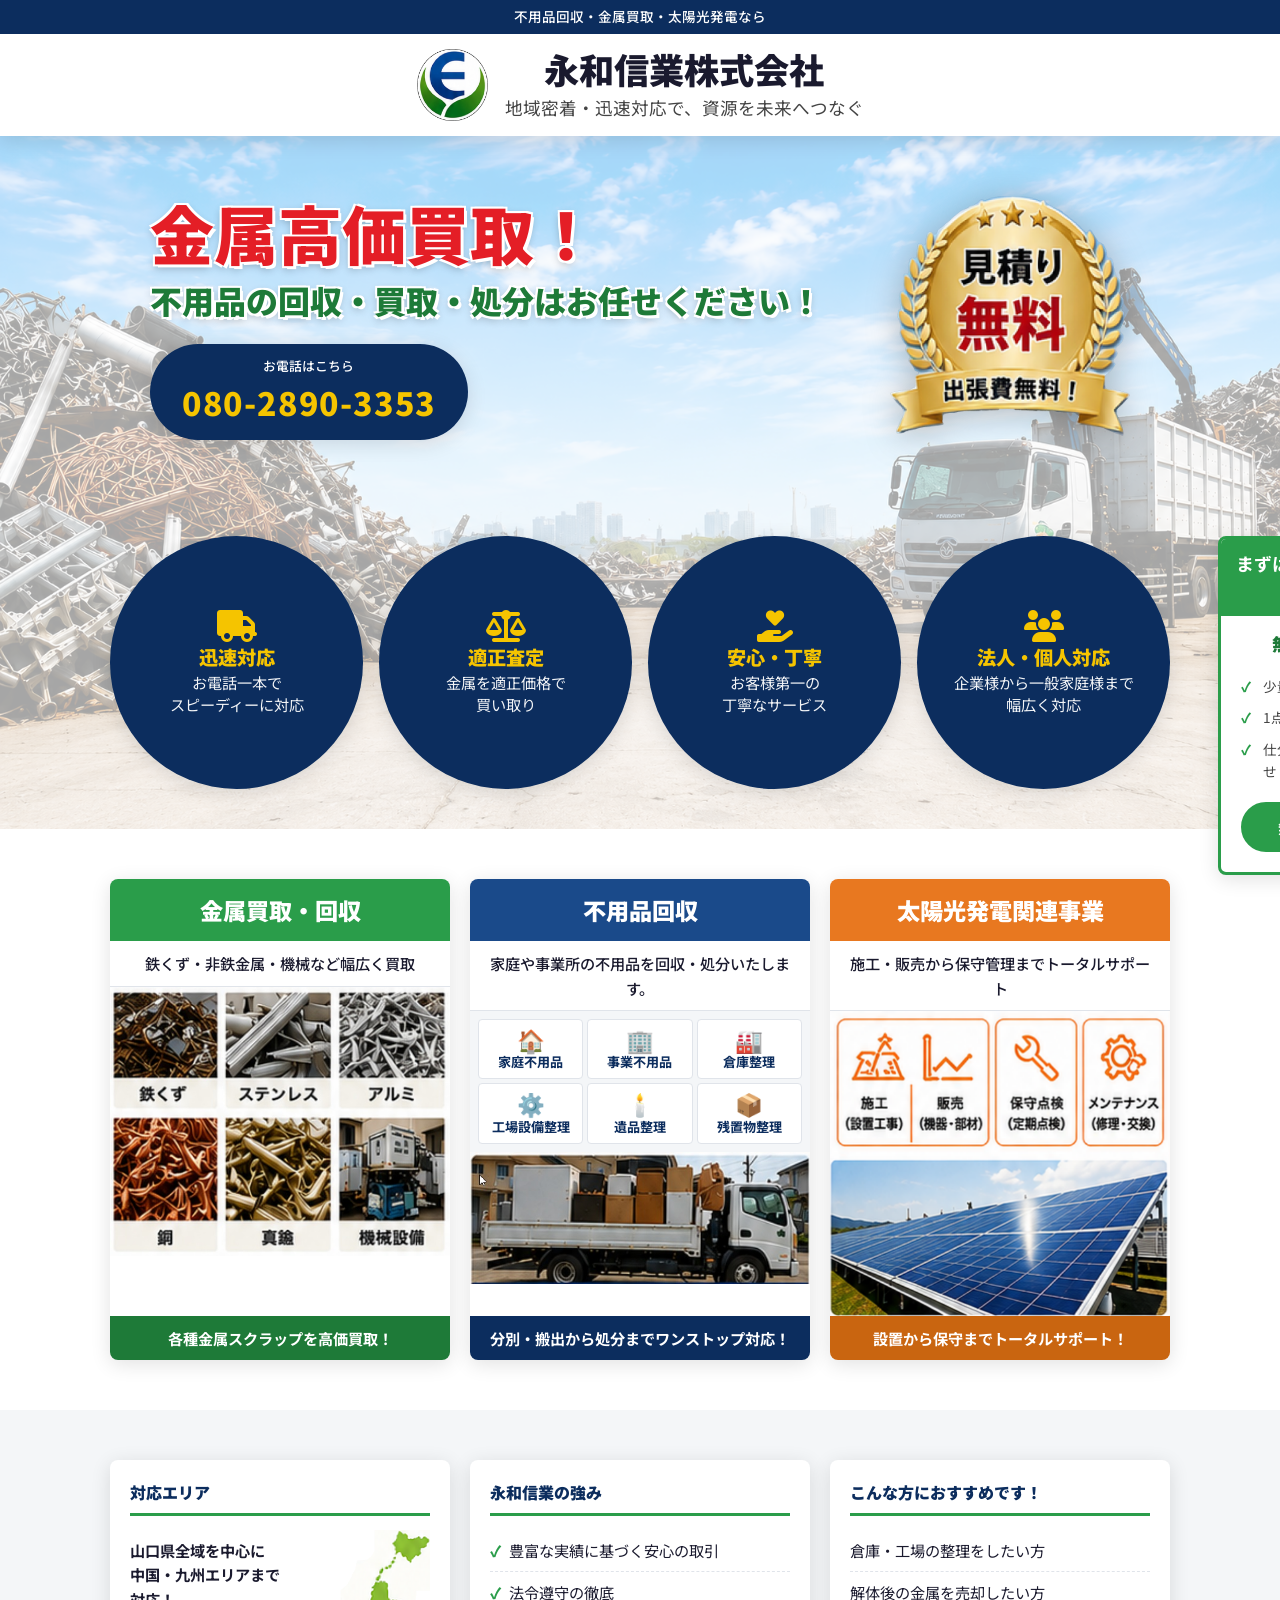
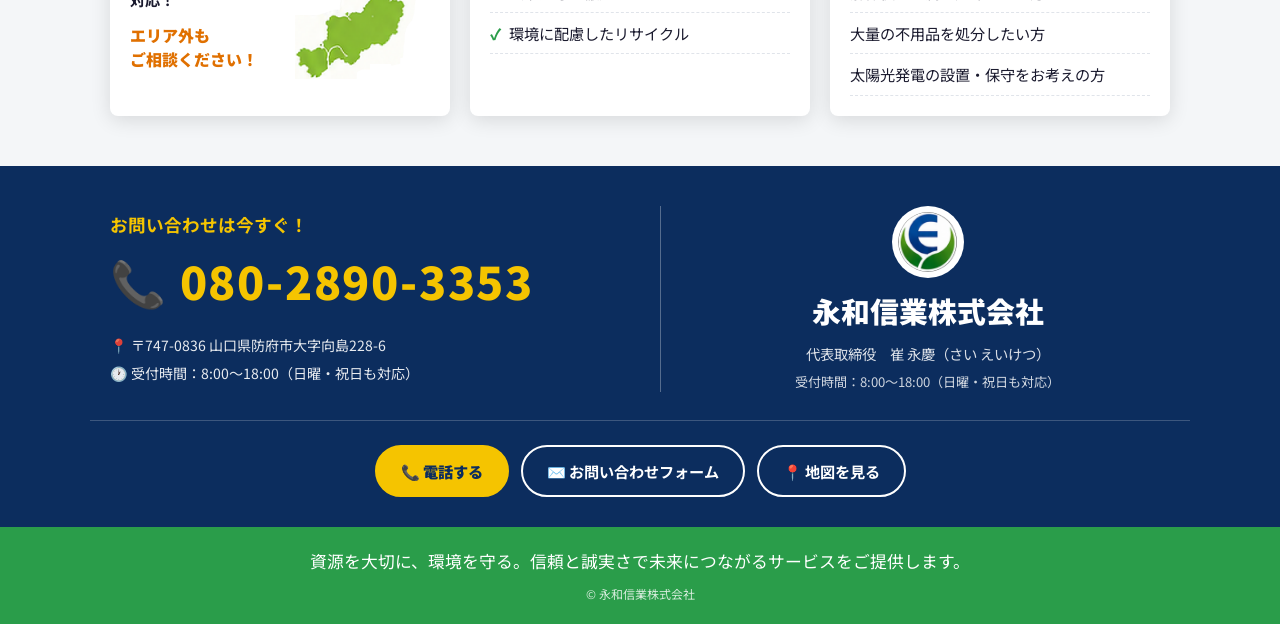
<file: index.html>
<!DOCTYPE html>
<html lang="ja">
<head>
  <meta charset="UTF-8">
  <meta name="viewport" content="width=device-width, initial-scale=1.0">
  <meta name="description" content="永和信業株式会社｜不用品回収・金属買取・太陽光発電。山口県を中心に迅速対応。見積り無料・出張費無料。">
  <meta property="og:title" content="永和信業株式会社">
  <meta property="og:description" content="金属高価買取！不用品の回収・買取・処分はお任せください。">
  <meta property="og:image" content="assets/images/pdf-page1-img0.png">
  <title>永和信業株式会社｜金属買取・不用品回収・太陽光発電</title>
  <link rel="preconnect" href="https://fonts.googleapis.com">
  <link rel="preconnect" href="https://fonts.gstatic.com" crossorigin>
  <link href="https://fonts.googleapis.com/css2?family=Noto+Sans+JP:wght@400;500;700;900&display=swap" rel="stylesheet">
  <link rel="stylesheet" href="https://cdnjs.cloudflare.com/ajax/libs/font-awesome/6.5.0/css/all.min.css" crossorigin="anonymous">
  <link rel="stylesheet" href="css/style.css">
  <link rel="icon" href="assets/images/logo.png" type="image/png">
</head>
<body>
  <!-- 固定ヘッダー -->
  <header class="site-header" id="top">
    <div class="top-bar">
      <p>不用品回収・金属買取・太陽光発電なら</p>
    </div>
    <div class="header-main">
      <div class="header-inner">
        <a href="#top" class="brand">
          <img src="assets/images/logo.png" alt="永和信業ロゴ" class="brand-logo" width="72" height="72">
          <div class="brand-text">
            <h1 class="brand-name">永和信業株式会社</h1>
            <p class="brand-tagline">地域密着・迅速対応で、資源を未来へつなぐ</p>
          </div>
        </a>

      </div>

    </div>
  </header>

  <main>
    <!-- ヒーロー＋ハイライト共通背景ラッパー -->
    <div class="hero-highlights-wrapper">

    <!-- ヒーローセクション -->
    <section class="hero" aria-label="メインビジュアル">
      <div class="hero-overlay">
        <div class="hero-content">
          <div class="hero-content-inner">
            <div class="hero-text">
              <p class="hero-catch hero-catch--red">金属高価買取！</p>
              <p class="hero-catch hero-catch--green">不用品の回収・買取・処分はお任せください！</p>
              <a href="tel:08028903353" class="hero-phone-btn">
                <span class="hero-phone-label">お電話はこちら</span>
                <span class="hero-phone-number">080-2890-3353</span>
              </a>
            </div>
            <div class="hero-badge-area">
              <img src="assets/images/badge-medal.png" alt="見積り無料・出張費無料" class="hero-badge" width="210" height="210">
            </div>
          </div>
        </div>
      </div>
    </section>

    <!-- 4つの強み + CTA -->
    <section class="highlights" id="features">

      <div class="container">
        <div class="highlights-inner">
          <div class="feature-cards">
            <article class="feature-card" data-animate>
              <div class="feature-icon" aria-hidden="true"><i class="fa-solid fa-truck"></i></div>
              <h3>迅速対応</h3>
              <p>お電話一本で<br>スピーディーに対応</p>
            </article>
            <article class="feature-card" data-animate>
              <div class="feature-icon" aria-hidden="true"><i class="fa-solid fa-scale-balanced"></i></div>
              <h3>適正査定</h3>
              <p>金属を適正価格で<br>買い取り</p>
            </article>
            <article class="feature-card" data-animate>
              <div class="feature-icon" aria-hidden="true"><i class="fa-solid fa-hand-holding-heart"></i></div>
              <h3>安心・丁寧</h3>
              <p>お客様第一の<br>丁寧なサービス</p>
            </article>
            <article class="feature-card" data-animate>
              <div class="feature-icon" aria-hidden="true"><i class="fa-solid fa-users"></i></div>
              <h3>法人・個人対応</h3>
              <p>企業様から一般家庭様まで<br>幅広く対応</p>
            </article>
          </div>
          <aside class="cta-box highlights-cta" data-animate>
            <p class="cta-box-title">まずはお気軽にご相談ください！</p>
            <p class="cta-box-sub">無料見積り受付中！</p>
            <ul class="cta-checklist">
              <li>少量から大量までOK！</li>
              <li>1点からでも回収可能！</li>
              <li>仕分け・搬出まですべてお任せ！</li>
            </ul>
            <button class="btn btn-primary" id="openContactBtn">無料見積りを依頼する</button>
          </aside>
        </div>
      </div>
    </section>

    </div><!-- /.hero-highlights-wrapper -->

    <!-- 3事業カラム -->
    <section class="services" id="services">
      <div class="container services-grid">
        <article class="service-card service-card--metal" data-animate>
          <header class="service-header">
            <h2>金属買取・回収</h2>
          </header>
          <div class="service-desc">
            <p>鉄くず・非鉄金属・機械など幅広く買取</p>
          </div>
          <div class="service-image">
            <img src="assets/images/metal-grid.jpg" alt="鉄・ステンレス・アルミ・銅・真鍮・機械の買取例" loading="lazy">
          </div>
          <footer class="service-footer">各種金属スクラップを高価買取！</footer>
        </article>

        <article class="service-card service-card--waste" data-animate>
          <header class="service-header">
            <h2>不用品回収</h2>
          </header>
          <div class="service-desc">
            <p>家庭や事業所の不用品を回収・処分いたします。</p>
          </div>
          <div class="waste-categories">
            <div class="waste-cat-item"><span>🏠</span><p>家庭不用品</p></div>
            <div class="waste-cat-item"><span>🏢</span><p>事業不用品</p></div>
            <div class="waste-cat-item"><span>🏭</span><p>倉庫整理</p></div>
            <div class="waste-cat-item"><span>⚙️</span><p>工場設備整理</p></div>
            <div class="waste-cat-item"><span>🕯️</span><p>遺品整理</p></div>
            <div class="waste-cat-item"><span>📦</span><p>残置物整理</p></div>
          </div>
          <div class="service-image">
            <img src="assets/images/waste-grid.jpg" alt="不用品回収トラック" loading="lazy">
          </div>
          <footer class="service-footer">分別・搬出から処分までワンストップ対応！</footer>
        </article>

        <article class="service-card service-card--solar" data-animate>
          <header class="service-header">
            <h2>太陽光発電関連事業</h2>
          </header>
          <div class="service-desc">
            <p>施工・販売から保守管理までトータルサポート</p>
          </div>
          <div class="service-image">
            <img src="assets/images/anh%203.png" alt="太陽光発電の施工・販売・保守点検・メンテナンス" loading="lazy">
          </div>
          <footer class="service-footer">設置から保守までトータルサポート！</footer>
        </article>
      </div>
    </section>

    <!-- エリア・強み・おすすめ -->
    <section class="info-section">
      <div class="container info-grid">
        <article class="info-card info-card--area" id="area" data-animate>
          <h2>対応エリア</h2>
          <div class="area-body">
            <div class="area-text">
              <p class="area-main-text">山口県全域を中心に<br>中国・九州エリアまで対応！</p>
              <p class="area-sub-text">エリア外も<br>ご相談ください！</p>
            </div>
            <div class="info-map">
              <img src="assets/images/map-yamaguchi.png" alt="山口県地図" loading="lazy">
            </div>
          </div>
        </article>

        <article class="info-card info-card--strengths" data-animate>
          <h2>永和信業の強み</h2>
          <ul class="strength-list">
            <li><span class="check">✓</span>豊富な実績に基づく安心の取引</li>
            <li><span class="check">✓</span>法令遵守の徹底</li>
            <li><span class="check">✓</span>環境に配慮したリサイクル</li>
          </ul>
        </article>

        <article class="info-card info-card--recommend" data-animate>
          <h2>こんな方におすすめです！</h2>
          <ul class="recommend-list">
            <li>倉庫・工場の整理をしたい方</li>
            <li>解体後の金属を売却したい方</li>
            <li>大量の不用品を処分したい方</li>
            <li>太陽光発電の設置・保守をお考えの方</li>
          </ul>
        </article>
      </div>
    </section>

    <!-- お問い合わせ -->
    <section class="contact-section" id="contact">
      <div class="container contact-inner" data-animate>
        <div class="contact-left">
          <p class="contact-lead">お問い合わせは今すぐ！</p>
          <a href="tel:08028903353" class="contact-phone">📞 080-2890-3353</a>
          <div class="contact-details">
            <p>📍 〒747-0836 山口県防府市大字向島228-6</p>
            <p>🕐 受付時間：8:00〜18:00（日曜・祝日も対応）</p>
          </div>
        </div>
        <div class="contact-right">
          <img src="assets/images/logo.png" alt="永和信業ロゴ" class="contact-logo">
          <p class="contact-company-name">永和信業株式会社</p>
          <p class="contact-rep">代表取締役　崔 永慶（さい えいけつ）</p>
          <p class="contact-hours">受付時間：8:00〜18:00（日曜・祝日も対応）</p>
        </div>
      </div>
      <div class="container contact-actions-row">
        <div class="contact-actions">
          <a href="tel:08028903353" class="btn btn-gold">📞 電話する</a>
          <button class="btn btn-outline" id="openContactBtn2">✉️ お問い合わせフォーム</button>
          <a href="https://www.google.com/maps/search/?api=1&query=山口県防府市大字向島228-6" target="_blank" rel="noopener" class="btn btn-outline">📍 地図を見る</a>
        </div>
      </div>
    </section>
  </main>

  <footer class="site-footer">
    <p>資源を大切に、環境を守る。信頼と誠実さで未来につながるサービスをご提供します。</p>
    <p class="footer-copy">&copy; 永和信業株式会社</p>
  </footer>

  <!-- お問い合わせモーダル -->
  <div class="modal" id="contactModal" role="dialog" aria-labelledby="modalTitle" aria-hidden="true">
    <div class="modal-backdrop" id="modalBackdrop"></div>
    <div class="modal-content">
      <button class="modal-close" id="modalClose" aria-label="閉じる">&times;</button>
      <h2 id="modalTitle">無料見積り・お問い合わせ</h2>
      <p class="modal-desc">以下のフォームにご記入ください。担当者より折り返しご連絡いたします。</p>
      <form id="contactForm" novalidate>
        <div class="form-group">
          <label for="name">お名前 <span class="required">必須</span></label>
          <input type="text" id="name" name="name" required placeholder="山田 太郎">
        </div>
        <div class="form-group">
          <label for="phone">電話番号 <span class="required">必須</span></label>
          <input type="tel" id="phone" name="phone" required placeholder="090-1234-5678">
        </div>
        <div class="form-group">
          <label for="email">メールアドレス</label>
          <input type="email" id="email" name="email" placeholder="example@email.com">
        </div>
        <div class="form-group">
          <label for="service">ご相談内容</label>
          <select id="service" name="service">
            <option value="">選択してください</option>
            <option value="metal">金属買取・回収</option>
            <option value="waste">不用品回収</option>
            <option value="solar">太陽光発電</option>
            <option value="other">その他</option>
          </select>
        </div>
        <div class="form-group">
          <label for="message">お問い合わせ内容 <span class="required">必須</span></label>
          <textarea id="message" name="message" rows="4" required placeholder="ご相談内容をご記入ください"></textarea>
        </div>
        <button type="submit" class="btn btn-primary btn-full">送信する</button>
        <p class="form-note">※ フォーム送信はメールアプリが開きます。メールが設定されていない場合はお電話ください。</p>
      </form>
      <div class="form-success" id="formSuccess" hidden>
        <p>✅ お問い合わせありがとうございます。</p>
        <p>メールアプリが開きました。送信を完了してください。</p>
        <button class="btn btn-primary" id="closeSuccessBtn">閉じる</button>
      </div>
    </div>
  </div>

  <!-- 固定電話ボタン（モバイル） -->
  <a href="tel:08028903353" class="floating-phone" aria-label="電話をかける">
    📞
  </a>

  <script src="js/main.js"></script>
</body>
</html>
</file>
<file: css/style.css>
/* ========================================
   永和信業株式会社 - メインスタイル
   ======================================== */

:root {
  --blue-dark: #0c2d5e;
  --blue-mid: #1a4a8a;
  --green: #2a9d4a;
  --green-dark: #1e7a38;
  --orange: #e87820;
  --orange-dark: #c96510;
  --red: #e41e26;
  --gold: #f5c400;
  --gold-dark: #d4a800;
  --white: #ffffff;
  --gray-light: #f4f6f8;
  --gray-mid: #e0e4ea;
  --text-dark: #1a1a2e;
  --text-mid: #444;
  --shadow: 0 4px 20px rgba(0, 0, 0, 0.12);
  --radius: 8px;
  --header-h: 120px;
  --font: 'Noto Sans JP', 'Hiragino Sans', 'Meiryo', sans-serif;
}

*, *::before, *::after {
  box-sizing: border-box;
  margin: 0;
  padding: 0;
}

html {
  scroll-behavior: smooth;
  font-size: 16px;
  scroll-padding-top: 120px; /* fallback — JS sẽ ghi đè bằng chiều cao thực */
}

body {
  font-family: var(--font);
  color: var(--text-dark);
  background: var(--white);
  line-height: 1.6;
  overflow-x: hidden;
}

img {
  max-width: 100%;
  height: auto;
  display: block;
}

a {
  color: inherit;
  text-decoration: none;
}

ul {
  list-style: none;
}

.container {
  max-width: 1100px;
  margin: 0 auto;
  padding: 0 20px;
}

/* ---- ヘッダー ---- */
.site-header {
  position: sticky;
  top: 0;
  z-index: 100;
  box-shadow: var(--shadow);
}

.top-bar {
  background: var(--blue-dark);
  color: var(--white);
  text-align: center;
  padding: 6px 16px;
  font-size: 0.85rem;
  font-weight: 500;
}

.header-main {
  background: var(--white);
}

.header-inner {
  display: flex;
  align-items: center;
  justify-content: center;
  position: relative;
  padding: 14px 20px;
  max-width: 1100px;
  margin: 0 auto;
  gap: 12px;
}

.brand {
  display: flex;
  align-items: center;
  gap: 16px;
  text-align: center;
}

.header-badge-area {
  flex-shrink: 0;
}

.header-badge {
  width: 110px;
  height: auto;
  display: block;
  filter: drop-shadow(0 4px 12px rgba(0,0,0,0.2));
}

.brand-logo {
  flex-shrink: 0;
  width: 72px;
  height: 72px;
  object-fit: contain;
}

.brand-text {
  text-align: center;
}

.brand-name {
  font-size: clamp(1.5rem, 4.5vw, 2.2rem);
  font-weight: 900;
  color: var(--text-dark);
  line-height: 1.2;
}

.brand-tagline {
  font-size: clamp(0.85rem, 2.2vw, 1.1rem);
  color: var(--text-mid);
  margin-top: 4px;
}

.nav-toggle {
  display: none;
  flex-direction: column;
  gap: 5px;
  background: none;
  border: none;
  cursor: pointer;
  padding: 6px;
  flex-shrink: 0;
  position: absolute;
  right: 20px;
  top: 50%;
  transform: translateY(-50%);
}

.nav-toggle span {
  display: block;
  width: 24px;
  height: 3px;
  background: var(--blue-dark);
  border-radius: 2px;
  transition: transform 0.3s, opacity 0.3s;
}

.main-nav {
  display: flex;
  justify-content: center;
  gap: 8px;
  padding: 8px 20px 10px;
  border-top: 1px solid var(--gray-mid);
}

.main-nav a {
  padding: 8px 18px;
  font-size: 0.9rem;
  font-weight: 700;
  color: var(--blue-dark);
  border-radius: 20px;
  transition: background 0.2s, color 0.2s;
}

.main-nav a:hover {
  background: var(--gray-light);
}

.main-nav .nav-cta {
  background: var(--green);
  color: var(--white);
}

.main-nav .nav-cta:hover {
  background: var(--green-dark);
}

/* ---- ヒーロー＋ハイライト共通背景ラッパー ---- */
.hero-highlights-wrapper {
  position: relative;
  background: url('../assets/images/hero-bg.jpg') center/cover no-repeat;
  overflow-x: clip;
  overflow-y: visible;
}

/* ---- ヒーロー ---- */
.hero {
  position: relative;
  min-height: 360px;
}

.hero-overlay {
  position: relative;
  z-index: 1;
  min-height: 360px;
  background: rgba(255,255,255,0.65);
  display: flex;
  align-items: center;
}

.hero-content {
  max-width: 1100px;
  width: 100%;
  margin: 0 auto;
  padding: 40px clamp(20px, 5vw, 60px);
}

.hero-content-inner {
  display: flex;
  align-items: center;
  gap: 24px;
}

.hero-text {
  flex: 1;
}

.hero-badge-area {
  flex-shrink: 0;
}

.hero-badge {
  width: clamp(150px, 21vw, 240px);
  height: auto;
  display: block;
  filter: drop-shadow(0 4px 16px rgba(0,0,0,0.25));
}

.hero-catch {
  font-weight: 900;
  line-height: 1.25;
  text-shadow: 3px 3px 0 var(--white), -2px -2px 0 var(--white), 2px -2px 0 var(--white), -2px 2px 0 var(--white), 0 3px 8px rgba(0,0,0,0.3);
}

.hero-catch--red {
  font-size: clamp(2.2rem, 7vw, 4rem);
  color: var(--red);
  margin-bottom: 8px;
  display: block;
}

.hero-catch--green {
  font-size: clamp(1.2rem, 3.8vw, 2rem);
  color: var(--green-dark);
  margin-bottom: 24px;
  display: block;
}

.hero-phone-btn {
  display: inline-flex;
  flex-direction: column;
  align-items: center;
  background: var(--blue-dark);
  color: var(--gold);
  padding: 12px 32px;
  border-radius: 50px;
  box-shadow: var(--shadow);
  transition: transform 0.2s, background 0.2s;
}

.hero-phone-btn:hover {
  transform: scale(1.04);
  background: var(--blue-mid);
}

.hero-phone-label {
  font-size: 0.8rem;
  color: var(--white);
  font-weight: 500;
}

.hero-phone-number {
  font-size: clamp(1.4rem, 4vw, 2rem);
  font-weight: 900;
  letter-spacing: 0.05em;
}

/* ---- 4つの強み + CTA ---- */
.highlights {
  background: rgba(255,255,255,0.65);
  padding: 40px 0;
}

.highlights > .container {
  max-width: 1100px;
  overflow: visible;
  position: relative;
}

.highlights-inner {
  display: block;
  position: relative;
}

.feature-cards {
  display: grid;
  grid-template-columns: repeat(4, 1fr);
  gap: 16px;
  width: 100%;
}

.highlights-cta {
  position: absolute;
  left: calc(100% + 48px);
  top: 0;
  width: 270px;
}

.feature-card {
  background: var(--blue-dark);
  color: var(--white);
  border-radius: 50%;
  aspect-ratio: 1;
  display: flex;
  flex-direction: column;
  align-items: center;
  justify-content: center;
  text-align: center;
  padding: 16px 10px;
  box-shadow: var(--shadow);
  transition: transform 0.3s;
  min-width: 0;
  overflow: hidden;
}

.feature-card:hover {
  transform: translateY(-4px);
}

.feature-icon {
  font-size: 2rem;
  margin-bottom: 4px;
  line-height: 1;
  color: var(--gold);
}

.feature-icon i {
  display: block;
}

.feature-card h3 {
  font-size: 1.2rem;
  font-weight: 900;
  color: var(--gold);
  margin-bottom: 3px;
  line-height: 1.2;
}

.feature-card p {
  font-size: 0.95rem;
  line-height: 1.4;
  opacity: 0.95;
}

.cta-box {
  background: var(--white);
  border: 3px solid var(--green);
  border-radius: var(--radius);
  padding: 20px;
  box-shadow: var(--shadow);
}

.cta-box-title {
  background: var(--green);
  color: var(--white);
  font-weight: 700;
  font-size: clamp(1rem, 1.4vw, 1.15rem);
  text-align: center;
  padding: 10px 8px;
  margin: -20px -20px 14px;
  border-radius: 5px 5px 0 0;
}

.cta-box-sub {
  font-size: 1.1rem;
  font-weight: 900;
  color: var(--green-dark);
  text-align: center;
  margin-bottom: 12px;
}

.cta-checklist li {
  font-size: 0.85rem;
  padding: 5px 0 5px 22px;
  position: relative;
  color: var(--text-mid);
}

.cta-checklist li::before {
  content: '✓';
  position: absolute;
  left: 0;
  color: var(--green);
  font-weight: 900;
}

.btn {
  display: inline-block;
  padding: 12px 24px;
  border-radius: 50px;
  font-size: 0.95rem;
  font-weight: 700;
  cursor: pointer;
  border: 2px solid transparent;
  transition: background 0.2s, transform 0.2s, color 0.2s;
  font-family: var(--font);
  text-align: center;
}

.btn:hover {
  transform: translateY(-2px);
}

.btn-primary {
  background: var(--green);
  color: var(--white);
  border-color: var(--green);
  width: 100%;
  margin-top: 14px;
}

.btn-primary:hover {
  background: var(--green-dark);
}

.btn-gold {
  background: var(--gold);
  color: var(--blue-dark);
  border-color: var(--gold);
  font-weight: 900;
}

.btn-gold:hover {
  background: var(--gold-dark);
}

.btn-outline {
  background: transparent;
  color: var(--white);
  border-color: var(--white);
}

.btn-outline:hover {
  background: rgba(255,255,255,0.15);
}

.btn-full {
  width: 100%;
}

/* ---- 事業内容 ---- */
.services {
  padding: 50px 0;
}

.services-grid {
  display: grid;
  grid-template-columns: repeat(3, 1fr);
  gap: 20px;
}

.service-card {
  border-radius: var(--radius);
  overflow: hidden;
  box-shadow: var(--shadow);
  display: flex;
  flex-direction: column;
  transition: transform 0.3s;
}

.service-card:hover {
  transform: translateY(-4px);
}

.service-header {
  padding: 16px 16px;
  color: var(--white);
  text-align: center;
}

.service-card--metal .service-header { background: var(--green); }
.service-card--waste .service-header { background: var(--blue-mid); }
.service-card--solar .service-header { background: var(--orange); }

.service-header h2 {
  font-size: 1.45rem;
  font-weight: 900;
  line-height: 1.3;
}

.service-desc {
  background: var(--white);
  padding: 10px 16px;
  text-align: center;
  border-bottom: 1px solid var(--gray-mid);
}

.service-desc p {
  font-size: 0.95rem;
  color: var(--text-dark);
  line-height: 1.6;
  font-weight: 500;
}

.service-image img,
.service-sub-image img {
  width: 100%;
  object-fit: cover;
}

.service-sub-image img {
  height: 80px;
  object-fit: cover;
}

.service-tags {
  display: flex;
  flex-wrap: wrap;
  gap: 6px;
  padding: 10px 12px;
  background: var(--gray-light);
}

.service-tags li {
  font-size: 0.72rem;
  background: var(--white);
  border: 1px solid var(--gray-mid);
  border-radius: 12px;
  padding: 3px 10px;
  font-weight: 500;
}

.service-footer {
  padding: 10px 14px;
  font-size: 0.95rem;
  font-weight: 700;
  text-align: center;
  color: var(--white);
  margin-top: auto;
}

.service-card--metal .service-footer { background: var(--green-dark); }
.service-card--waste .service-footer { background: var(--blue-dark); }
.service-card--solar .service-footer { background: var(--orange-dark); }

/* ---- 不用品回収 カテゴリーグリッド ---- */
.waste-categories {
  display: grid;
  grid-template-columns: repeat(3, 1fr);
  gap: 4px;
  padding: 8px;
  background: var(--gray-light);
}

.waste-cat-item {
  display: flex;
  flex-direction: column;
  align-items: center;
  gap: 3px;
  padding: 8px 4px;
  background: var(--white);
  border: 1px solid var(--gray-mid);
  border-radius: 4px;
  font-size: 0.82rem;
  font-weight: 700;
  text-align: center;
  color: var(--blue-dark);
}

.waste-cat-item span {
  font-size: 1.4rem;
  line-height: 1;
}

.waste-cat-item p {
  margin: 0;
  line-height: 1.3;
}

/* ---- 太陽光発電 説明テキスト ---- */
.solar-desc-block {
  padding: 12px 16px;
  background: var(--white);
  border-bottom: 1px solid var(--gray-mid);
  font-size: 0.84rem;
  font-weight: 500;
  color: var(--text-dark);
  line-height: 1.7;
}

/* ---- 情報セクション ---- */
.info-section {
  background: var(--gray-light);
  padding: 50px 0;
}

.info-grid {
  display: grid;
  grid-template-columns: repeat(3, 1fr);
  gap: 20px;
}

.info-card {
  background: var(--white);
  border-radius: var(--radius);
  padding: 20px;
  box-shadow: var(--shadow);
}

.info-card h2 {
  font-size: 1rem;
  font-weight: 900;
  color: var(--blue-dark);
  border-bottom: 3px solid var(--green);
  padding-bottom: 8px;
  margin-bottom: 14px;
}

.area-body {
  display: flex;
  align-items: center;
  gap: 12px;
}

.area-text {
  flex: 1;
  min-width: 0;
}

.area-main-text {
  font-size: 0.95rem;
  font-weight: 700;
  color: var(--text-dark);
  line-height: 1.6;
  margin-bottom: 12px;
}

.area-sub-text {
  font-size: 1rem;
  font-weight: 900;
  color: #e07000;
  line-height: 1.5;
}

.info-map {
  flex-shrink: 0;
  width: 45%;
}

.info-map img {
  width: 100%;
  max-height: 180px;
  object-fit: contain;
}

.info-highlight {
  font-size: 0.9rem;
  font-weight: 700;
  color: var(--green-dark);
  text-align: center;
  line-height: 1.5;
}

.strength-list li,
.recommend-list li {
  font-size: 0.95rem;
  padding: 8px 0;
  border-bottom: 1px dashed var(--gray-mid);
  display: flex;
  align-items: flex-start;
  gap: 8px;
}

.strength-list .check {
  color: var(--green);
  font-weight: 900;
  flex-shrink: 0;
}

.info-card--recommend {
  position: relative;
}

.info-card--home {
  display: flex;
  align-items: center;
  justify-content: center;
}

.home-link {
  display: flex;
  flex-direction: column;
  align-items: center;
  justify-content: center;
  gap: 12px;
  text-decoration: none;
  color: var(--blue-dark);
  padding: 20px;
  width: 100%;
  height: 100%;
  transition: transform 0.2s, color 0.2s;
}

.home-link:hover {
  color: var(--green);
  transform: translateY(-4px);
}

.home-icon {
  font-size: 3rem;
  line-height: 1;
}

.home-label {
  font-size: 1.6rem;
  font-weight: 900;
  letter-spacing: 0.1em;
}

.recommend-icon {
  font-size: 3rem;
  text-align: center;
  margin-top: 10px;
}

/* ---- お問い合わせ ---- */
.contact-section {
  background: var(--blue-dark);
  color: var(--white);
  padding: 40px 0 30px;
}

.contact-inner {
  display: grid;
  grid-template-columns: 1fr 1fr;
  gap: 40px;
  align-items: center;
  padding-bottom: 28px;
  border-bottom: 1px solid rgba(255,255,255,0.2);
  margin-bottom: 24px;
}

.contact-left {
  text-align: left;
}

.contact-right {
  text-align: center;
  padding-left: 24px;
  border-left: 1px solid rgba(255,255,255,0.3);
}

.contact-lead {
  font-size: 1.1rem;
  font-weight: 700;
  margin-bottom: 6px;
  color: var(--gold);
}

.contact-phone {
  display: block;
  font-size: clamp(1.6rem, 5vw, 2.8rem);
  font-weight: 900;
  color: var(--gold);
  letter-spacing: 0.04em;
  margin-bottom: 14px;
  transition: transform 0.2s;
}

.contact-phone:hover {
  transform: scale(1.03);
}

.contact-details {
  font-size: 0.88rem;
  line-height: 2;
  opacity: 0.9;
}

.contact-logo {
  width: 72px;
  height: 72px;
  object-fit: contain;
  margin: 0 auto 10px;
  background: #fff;
  border-radius: 50%;
  padding: 6px;
}

.contact-company-name {
  font-size: 1.8rem;
  font-weight: 900;
  margin-bottom: 8px;
}

.contact-rep {
  font-size: 0.9rem;
  opacity: 0.85;
  margin-bottom: 6px;
}

.contact-hours {
  font-size: 0.82rem;
  opacity: 0.8;
}

.contact-actions-row {
  text-align: center;
}

.contact-actions {
  display: flex;
  flex-wrap: wrap;
  gap: 12px;
  justify-content: center;
}

/* ---- フッター ---- */
.site-footer {
  background: var(--green);
  color: var(--white);
  text-align: center;
  padding: 20px;
  font-size: 0.85rem;
  line-height: 1.7;
}

.site-footer > p:first-child {
  font-size: 1.05rem;
}

.footer-copy {
  margin-top: 8px;
  opacity: 0.8;
  font-size: 0.75rem;
}

/* ---- モーダル ---- */
.modal {
  position: fixed;
  inset: 0;
  z-index: 200;
  display: flex;
  align-items: center;
  justify-content: center;
  padding: 20px;
  opacity: 0;
  visibility: hidden;
  transition: opacity 0.3s, visibility 0.3s;
}

.modal.is-open {
  opacity: 1;
  visibility: visible;
}

.modal-backdrop {
  position: absolute;
  inset: 0;
  background: rgba(0, 0, 0, 0.6);
}

.modal-content {
  position: relative;
  background: var(--white);
  border-radius: var(--radius);
  padding: 30px;
  max-width: 480px;
  width: 100%;
  max-height: 90vh;
  overflow-y: auto;
  box-shadow: 0 8px 40px rgba(0,0,0,0.3);
  transform: translateY(20px);
  transition: transform 0.3s;
}

.modal.is-open .modal-content {
  transform: translateY(0);
}

.modal-close {
  position: absolute;
  top: 12px;
  right: 16px;
  background: none;
  border: none;
  font-size: 1.8rem;
  cursor: pointer;
  color: var(--text-mid);
  line-height: 1;
}

.modal-content h2 {
  font-size: 1.2rem;
  color: var(--blue-dark);
  margin-bottom: 8px;
}

.modal-desc {
  font-size: 0.85rem;
  color: var(--text-mid);
  margin-bottom: 20px;
}

.form-group {
  margin-bottom: 14px;
}

.form-group label {
  display: block;
  font-size: 0.85rem;
  font-weight: 700;
  margin-bottom: 4px;
}

.required {
  color: var(--red);
  font-size: 0.75rem;
}

.form-group input,
.form-group select,
.form-group textarea {
  width: 100%;
  padding: 10px 12px;
  border: 1px solid var(--gray-mid);
  border-radius: 6px;
  font-family: var(--font);
  font-size: 0.9rem;
  transition: border-color 0.2s;
}

.form-group input:focus,
.form-group select:focus,
.form-group textarea:focus {
  outline: none;
  border-color: var(--green);
  box-shadow: 0 0 0 3px rgba(42, 157, 74, 0.15);
}

.form-group input.is-error,
.form-group textarea.is-error {
  border-color: var(--red);
}

.form-note {
  font-size: 0.75rem;
  color: var(--text-mid);
  margin-top: 10px;
  text-align: center;
}

.form-success {
  text-align: center;
  padding: 20px 0;
}

.form-success p {
  margin-bottom: 12px;
  font-weight: 700;
  color: var(--green-dark);
}

/* ---- 固定電話ボタン ---- */
.floating-phone {
  display: none;
  position: fixed;
  bottom: 24px;
  right: 24px;
  z-index: 150;
  width: 56px;
  height: 56px;
  background: var(--gold);
  color: var(--blue-dark);
  border-radius: 50%;
  font-size: 1.6rem;
  align-items: center;
  justify-content: center;
  box-shadow: 0 4px 16px rgba(0,0,0,0.3);
  transition: transform 0.2s;
}

.floating-phone:hover {
  transform: scale(1.1);
}

/* ---- アニメーション ---- */
[data-animate] {
  opacity: 0;
  transform: translateY(24px);
  transition: opacity 0.6s ease, transform 0.6s ease;
}

[data-animate].is-visible {
  opacity: 1;
  transform: translateY(0);
}

/* CTAボックス：通常のアニメーションを使用 */
@media (min-width: 1001px) {
  .highlights-cta[data-animate] {
    opacity: 0;
    transform: translateY(24px);
    transition: opacity 0.6s ease, transform 0.6s ease;
  }

  .highlights-cta[data-animate].is-visible {
    opacity: 1;
    transform: translateY(0);
  }
}

/* ---- レスポンシブ ---- */
@media (max-width: 1000px) {
  .highlights-cta {
    position: static;
    max-width: 420px;
    margin: 20px auto 0;
    width: 100%;
  }

  .feature-cards {
    grid-template-columns: repeat(4, 1fr);
    max-width: 100%;
  }
}

@media (max-width: 900px) {
  .feature-cards {
    grid-template-columns: repeat(2, 1fr);
    max-width: 440px;
    margin: 0 auto;
  }

  .feature-card {
    border-radius: var(--radius);
    aspect-ratio: auto;
    padding: 24px 16px;
  }

  .feature-icon {
    font-size: 1.8rem;
  }

  .feature-card h3 {
    font-size: 1.2rem;
  }

  .feature-card p {
    font-size: 0.95rem;
  }

  .services-grid,
  .info-grid {
    grid-template-columns: 1fr;
  }

  .contact-inner {
    grid-template-columns: 1fr;
    gap: 24px;
  }

  .contact-right {
    border-left: none;
    border-top: 1px solid rgba(255,255,255,0.3);
    padding-left: 0;
    padding-top: 24px;
  }

  .contact-left {
    text-align: center;
  }
}

@media (max-width: 640px) {
  .area-body {
    flex-direction: column;
  }

  .info-map {
    width: 100%;
  }

  .header-inner {
    padding: 12px 16px;
    justify-content: space-between;
  }

  .brand {
    gap: 12px;
  }

  .brand-logo {
    width: 56px;
    height: 56px;
  }

  .nav-toggle {
    display: flex;
    position: static;
    transform: none;
  }

  .hero {
    min-height: 280px;
  }

  .hero-overlay {
    min-height: 280px;
    padding: 24px 16px;
    align-items: center;
  }

  .hero-content {
    text-align: center;
    max-width: 100%;
  }

  .hero-content-inner {
    flex-direction: column;
    align-items: center;
  }

  .hero-badge-area {
    order: -1;
  }

  .header-badge-area {
    display: none;
  }

  .main-nav {
    display: none;
    flex-direction: column;
    padding: 10px 20px 16px;
    gap: 4px;
  }

  .main-nav.is-open {
    display: flex;
  }

  .nav-toggle.is-open span:nth-child(1) {
    transform: translateY(8px) rotate(45deg);
  }
  .nav-toggle.is-open span:nth-child(2) {
    opacity: 0;
  }
  .nav-toggle.is-open span:nth-child(3) {
    transform: translateY(-8px) rotate(-45deg);
  }

  .feature-cards {
    grid-template-columns: repeat(2, 1fr);
  }

  .floating-phone {
    display: flex;
  }

  .contact-actions {
    flex-direction: column;
    align-items: center;
  }

  .contact-actions .btn {
    width: 100%;
    max-width: 280px;
  }
}

@media (min-width: 641px) {
  .floating-phone {
    display: none;
  }
}
</file>
